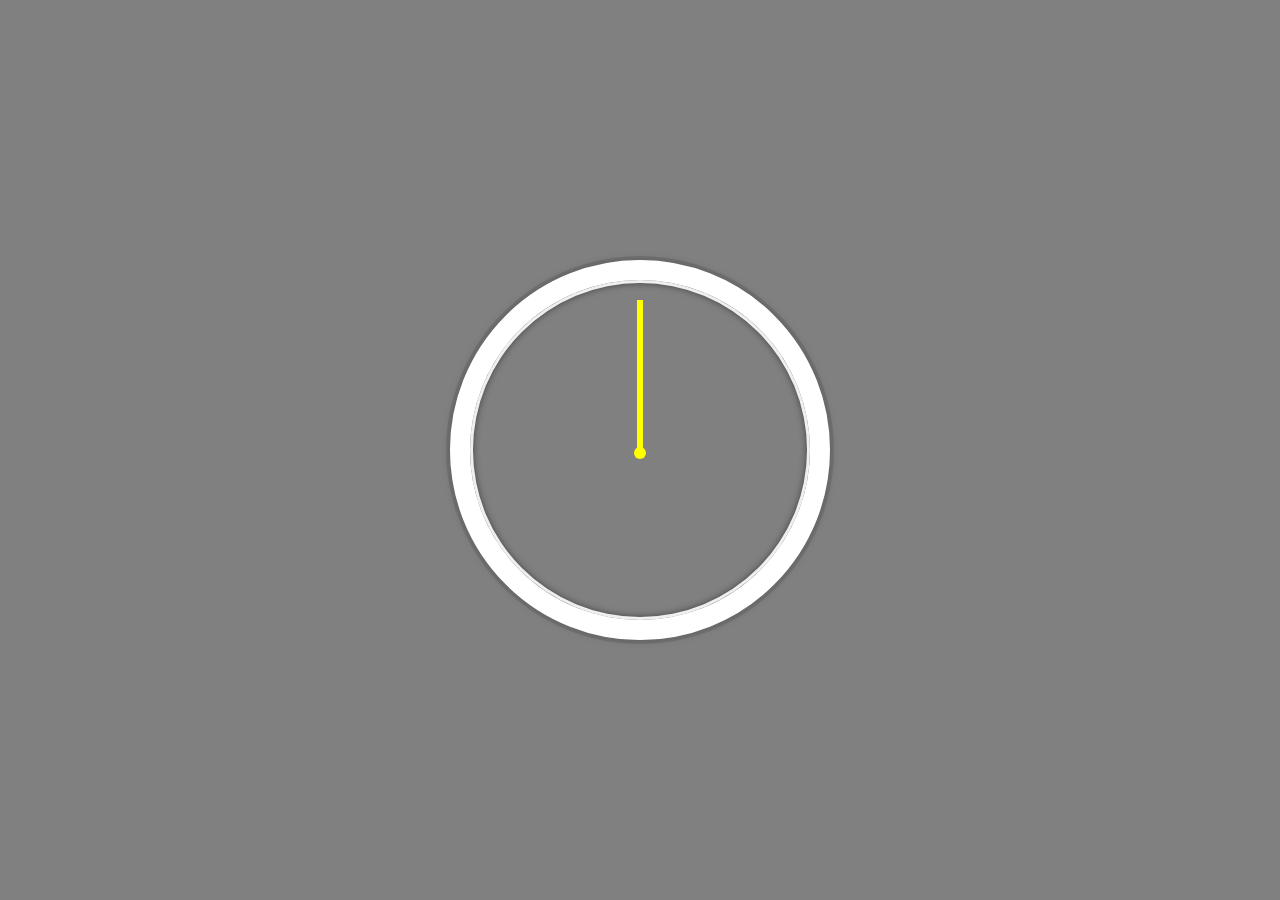
<file: 02 - JS and CSS Clock/index.html>
<!DOCTYPE html>
<html lang="en">
<head>
  <meta charset="UTF-8">
  <title>JS + CSS Clock</title>
  <style>
    html {
      background: grey url(https://picsum.photos/g/1500/1000/?random);
      background-size: cover;
      font-family: 'helvetica neue';
      text-align: center;
      font-size: 10px;
    }
    body {
      margin: 0;
      font-size: 2rem;
      display: flex;
      flex: 1;
      min-height: 100vh;
      align-items: center;
    }
    .clock {
      width: 30rem;
      height: 30rem;
      border: 20px solid white;
      border-radius: 50%;
      margin: 50px auto;
      position: relative;
      padding: 2rem;
      box-shadow:
      0 0 0 4px rgba(0,0,0,0.1),
      inset 0 0 0 3px #EFEFEF,
      inset 0 0 10px black,
      0 0 10px rgba(0,0,0,0.2);
    }
    .clock-face {
      position: relative;
      width: 100%;
      height: 100%;
      transform: translateY(-3px); /* account for the height of the clock hands */
    }
    .hand {
      height: 6px;
      background-color: yellow;
      position: absolute;
      top: 50%;
      transform-origin: 100%;
      transform: rotate(90deg);
      transition: all 0.05s;
      transition-timing-function: cubic-bezier(0.1, 2.7, 0.58, 1);
    }
    .hour-hand {
      width: 25%;
      margin-left: 25%;
    }
    .min-hand {
      width: 40%;
      margin-left: 10%;
    }
    .second-hand {
      width: 50%;
    }
    .circle {
      width: 4%;
      height: 4%;
      background-color: yellow;
      border-radius: 50%;
      margin: 0 auto;
      top: 50%;
      position: relative;
    }
  </style>
</head>
<body>
  <div class="clock">
    <div class="clock-face">
      <div class="hand hour-hand"></div>
      <div class="hand min-hand"></div>
      <div class="hand second-hand"></div>
      <div class="circle"></div>
    </div>
  </div>
  <script>
    const updateTime = () => {
      const now = new Date();
      // The second hand rotates through 360° in 60 seconds or 6° per second.
      const secondHand = document.querySelector('.second-hand');
      const second = now.getSeconds();
      const secondDeg = 6 * second + 90;
      secondHand.style.transform = `rotate(${secondDeg}deg)`;
      // The minute hand rotates through 360° in 60 minutes or 6° per minute.
      const minHand = document.querySelector('.min-hand');
      const min = now.getMinutes();
      const minDeg = 6 * (min + second / 60) + 90;
      minHand.style.transform = `rotate(${minDeg}deg)`;
      // The hour hand turns 360° in 12 hours or 30° per hour.
      const hourHand = document.querySelector('.hour-hand');
      const hour = now.getHours();
      const hourDeg = 30 * (hour + min / 60 + second / 60 / 60) + 90;
      hourHand.style.transform = `rotate(${hourDeg}deg)`;
      // console.log(`${hour} : ${min} : ${second}`);
      const hands = document.querySelectorAll('.hand');
      // stop glitches
      if (secondDeg === 90) {
        hands.forEach(hand => hand.style.transition = 'none');
      } else {
        // resets the inline style by removing it so the element can revert back to the stylesheet
        hands.forEach(hand => hand.style.transition = '');
      }
    };
    setInterval(updateTime, 1e3);
  </script>
</body>
</html>
</file>
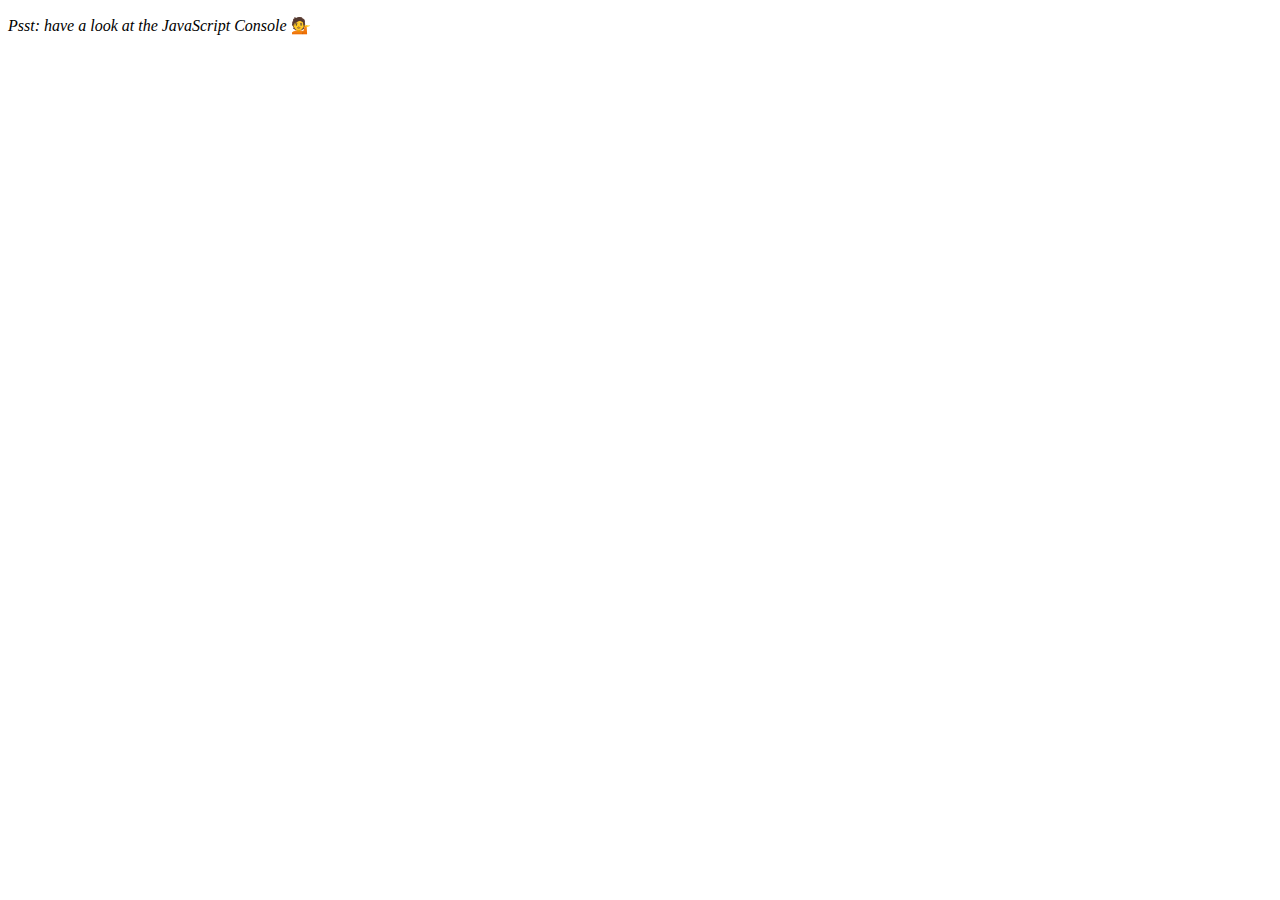
<file: 07 - Array Cardio Day 2/index.html>
<!DOCTYPE html>
<html lang="en">
<head>
  <meta charset="UTF-8">
  <title>Array Cardio 💪💪</title>
</head>
<body>
  <p><em>Psst: have a look at the JavaScript Console</em> 💁</p>
  <script>
    const people = [
      { name: 'Wes', year: 1960 },
      { name: 'Kait', year: 1956 },
      { name: 'Irv', year: 2010 },
      { name: 'Lux', year: 1990 }
    ];
    const comments = [
      { text: 'Love this!', id: 523423 },
      { text: 'Super good', id: 823423 },
      { text: 'You are the best', id: 2039842 },
      { text: 'Ramen is my fav food ever', id: 123523 },
      { text: 'Nice Nice Nice!', id: 542328 }
    ];

    // some check
    // is at least one person 19 or older?
    const isAdult = people.some(
    person => (new Date()).getFullYear() - person.year >= 19);
    console.log({isAdult});

    // every check
    // is everyone 19 or older?
    const allAdults = people.every(
    person => (new Date()).getFullYear() - person.year >= 19);
    console.log({allAdults});

    // find()
    const comment = comments.find(comment => comment.id === 823423);
    console.log(comment);

    // findIndex()
    const index = comments.findIndex(comment => comment.id === 823423);
    console.log(index);

    // delete
    console.table(comments);
    // comments.splice(index, 1);
    // console.table(comments);

    const newComments = [
    ...comments.slice(0, index),
    ...comments.slice(index + 1)
    ];
    console.table(newComments);
  </script>
</body>
</html>
</file>
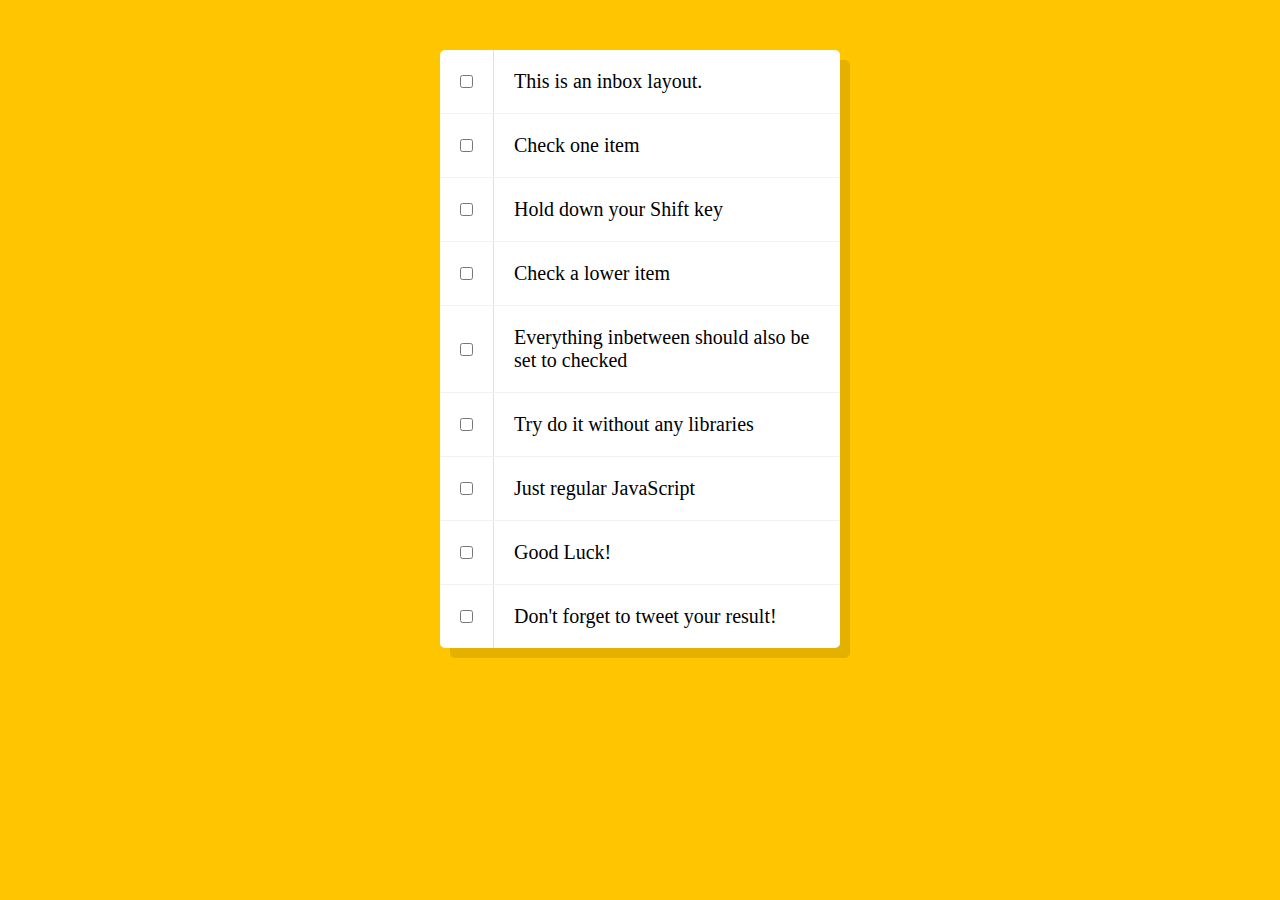
<file: 10 - Hold Shift and Check Checkboxes/index.html>
<!DOCTYPE html>
<html lang="en">
<head>
  <meta charset="UTF-8">
  <title>Hold Shift to Check Multiple Checkboxes</title>
  <style>
    html {
      font-family: sans-serif;
      background: #ffc600;
    }
    .inbox {
      max-width: 400px;
      margin: 50px auto;
      background: white;
      border-radius: 5px;
      box-shadow: 10px 10px 0 rgba(0,0,0,0.1);
    }
    .item {
      display: flex;
      align-items: center;
      border-bottom: 1px solid #F1F1F1;
    }
    .item:last-child {
      border-bottom: 0;
    }
    input:checked + p {
      background: #aac600;
      text-decoration: line-through;
    }
    input[type="checkbox"] {
      margin: 20px;
    }
    p {
      margin: 0;
      padding: 20px;
      transition: background 1.5s;
      flex: 1;
      font-family: 'helvetica neue';
      font-size: 20px;
      font-weight: 200;
      border-left: 1px solid #D1E2FF;
    }
  </style>
</head>
<body>
   <!-- The following is a common layout you would see in an email client.
   When a user clicks a checkbox, holds Shift, and then clicks another checkbox a few rows down, all the checkboxes inbetween those two checkboxes should be checked. -->
  <div class="inbox">
    <div class="item">
      <input type="checkbox">
      <p>This is an inbox layout.</p>
    </div>
    <div class="item">
      <input type="checkbox">
      <p>Check one item</p>
    </div>
    <div class="item">
      <input type="checkbox">
      <p>Hold down your Shift key</p>
    </div>
    <div class="item">
      <input type="checkbox">
      <p>Check a lower item</p>
    </div>
    <div class="item">
      <input type="checkbox">
      <p>Everything inbetween should also be set to checked</p>
    </div>
    <div class="item">
      <input type="checkbox">
      <p>Try do it without any libraries</p>
    </div>
    <div class="item">
      <input type="checkbox">
      <p>Just regular JavaScript</p>
    </div>
    <div class="item">
      <input type="checkbox">
      <p>Good Luck!</p>
    </div>
    <div class="item">
      <input type="checkbox">
      <p>Don't forget to tweet your result!</p>
    </div>
  </div>
  <script>
    const checkboxes = document.querySelectorAll('.item input[type="checkbox"]');
    let lastChecked;

    function handleCheck(e) {
      // console.log(e);
      let inBetween = false;
      if(e.shiftKey && this.checked) {
        checkboxes.forEach(checkbox => {
          // console.log(checkbox);
          if(checkbox === this || checkbox === lastChecked) {
            inBetween = !inBetween;
            // console.log('in between');
          }
          if(inBetween) {
           checkbox.checked = true;
          }
        });
      }
      lastChecked = this;
    }

    checkboxes.forEach(checkbox => checkbox.addEventListener('click', handleCheck));
  </script>
</body>
</html>
</file>
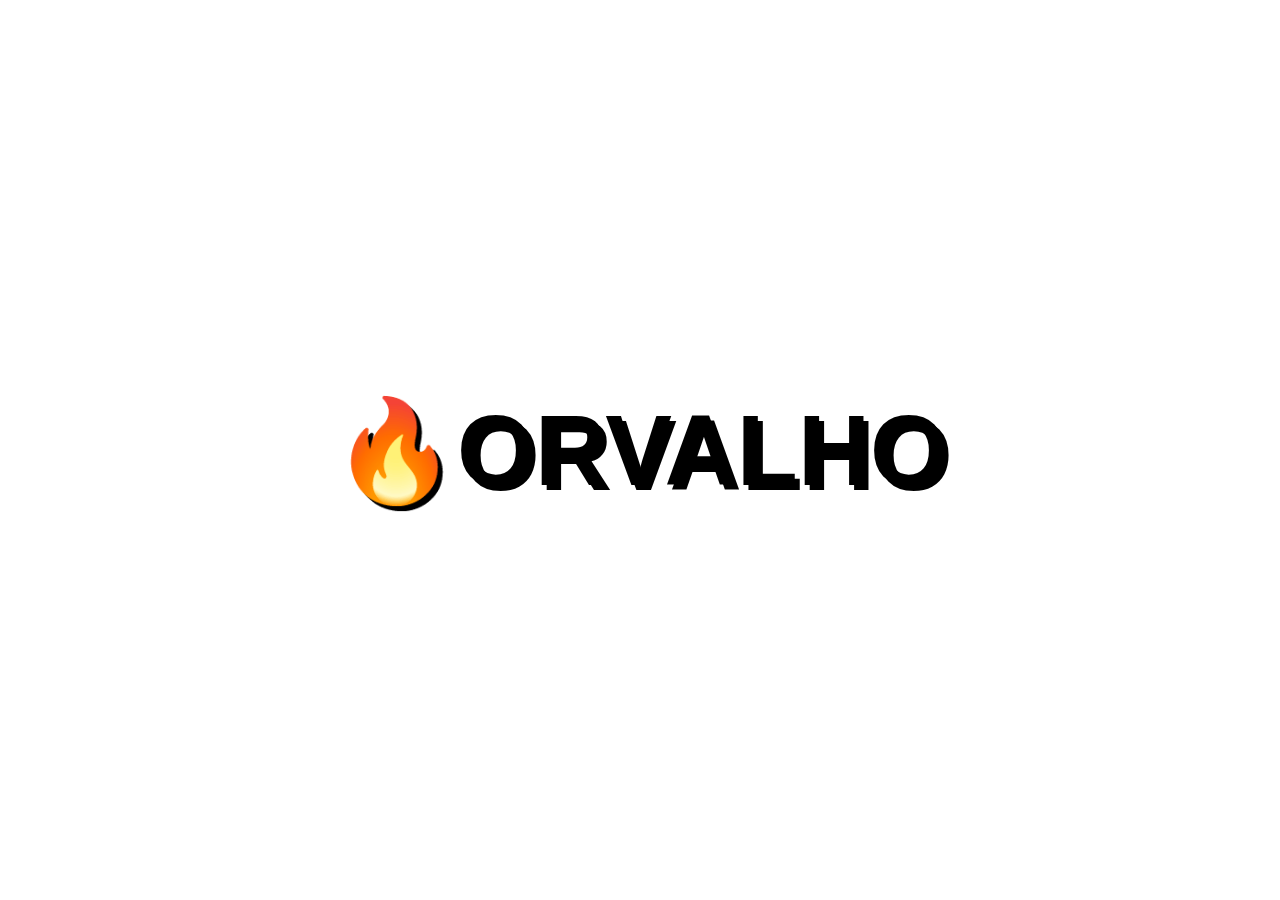
<file: 16 - Mouse Move Shadow/index.html>
<!DOCTYPE html>
<html lang="en">
<head>
  <meta charset="UTF-8">
  <title>Mouse Shadow</title>
  <style>
    html {
      color: black;
      font-family: sans-serif;
    }
    body {
      margin: 0;
    }
    .hero {
      min-height: 100vh;
      display: flex;
      justify-content: center;
      align-items: center;
      color: black;
    }
    h1 {
      text-shadow: 5px 5px 0 rgba(0,0,0,1);
      font-size: 100px;
    }
  </style>
</head>
<body>
  <div class="hero">
    <h1 contenteditable>🔥ORVALHO</h1>
  </div>
<script>
  // select elements
  const hero = document.querySelector('.hero');
  const text = hero.querySelector('h1');
  // set walk
  const walk = 200;  // 200px
  // function to add shadow to h1
  function shadow(e) {
    // console.log(e);
    // get dimensions of hero el
    const { offsetWidth: width, offsetHeight: height } = hero;
    // get coordinates of mouse pointer
    let { offsetX: x, offsetY: y } = e;
    // console.log(x, y);
    // console.log(this, e.target);
    // deal with nested els
    if (this !== e.target) {
      x = x + e.target.offsetLeft;
      y = y + e.target.offsetTop;
    }
    // console.log(x, y);
    // calculate how high / low shadow can go. In case walk is set to 200px, shadow can go from -100px to 100px
    const xWalk = Math.round((x / width * walk) - (walk / 2));
    const yWalk = Math.round((y / height * walk) - (walk / 2));
    // console.log(xWalk, yWalk);
    text.style.textShadow = `
    ${xWalk}px ${yWalk}px 5px rgba(255, 0, 255, 0.5),
    ${-xWalk}px ${yWalk}px 5px rgba(255, 0, 0, 0.5),
    ${yWalk}px ${-xWalk}px 5px rgba(0,255,0,0.5),
    ${-yWalk}px ${xWalk}px 5px rgba(0,0,255,0.5)`;
  }
  hero.addEventListener('mousemove', shadow);
</script>
</body>
</html>
</file>
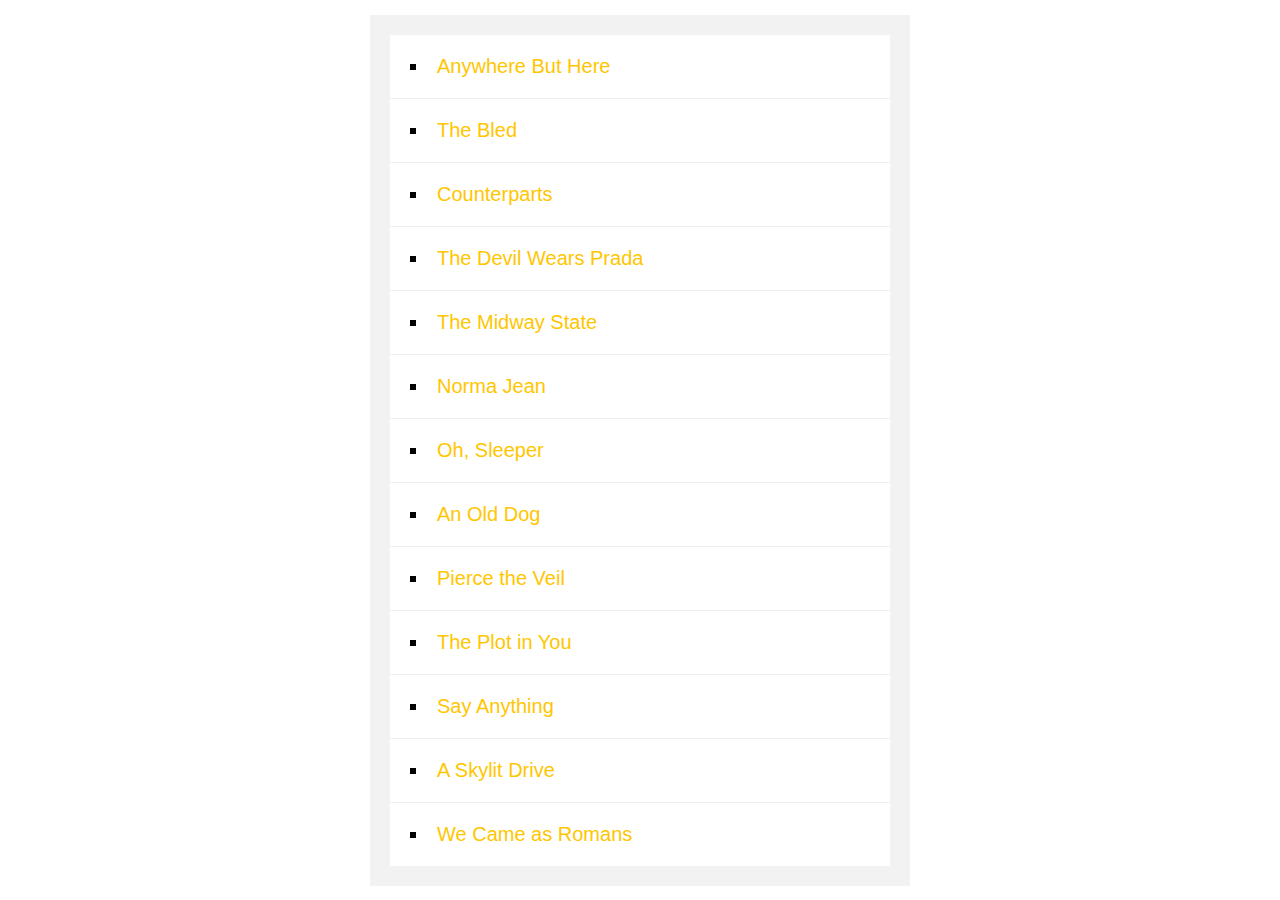
<file: 17 - Sort Without Articles/index.html>
<!DOCTYPE html>
<html lang="en">
<head>
  <meta charset="UTF-8">
  <title>Sort Without Articles</title>
  <style>
    body {
      margin: 0;
      font-family: sans-serif;
      background: url("https://source.unsplash.com/nDqA4d5NL0k/2000x2000");
      background-size: cover;
      display: flex;
      align-items: center;
      min-height: 100vh;
    }
    #bands {
      list-style: inside square;
      font-size: 20px;
      background: white;
      width: 500px;
      margin: auto;
      padding: 0;
      box-shadow: 0 0 0 20px rgba(0, 0, 0, 0.05);
    }
    #bands li {
      border-bottom: 1px solid #efefef;
      padding: 20px;
    }
    #bands li:last-child {
      border-bottom: 0;
    }
    a {
      color: #ffc600;
      text-decoration: none;
    }
  </style>
</head>
<body>
  <ul id="bands"></ul>
  <script>
    const bands = ['The Plot in You', 'The Devil Wears Prada', 'Pierce the Veil', 'Norma Jean', 'The Bled', 'Say Anything', 'The Midway State', 'We Came as Romans', 'Counterparts', 'Oh, Sleeper', 'A Skylit Drive', 'Anywhere But Here', 'An Old Dog'];

    const removeArticle = bandName => bandName.replace(/^(a |an |the )/i, '').trim();

    const sortedBands = bands.sort((a, b) => removeArticle(a) > removeArticle(b) ? 1 : -1);

    document.querySelector('#bands').innerHTML =
    sortedBands.map (band => `<li><a href="#">${band}</a></li>`).join('');
  </script>
</body>
</html>
</file>
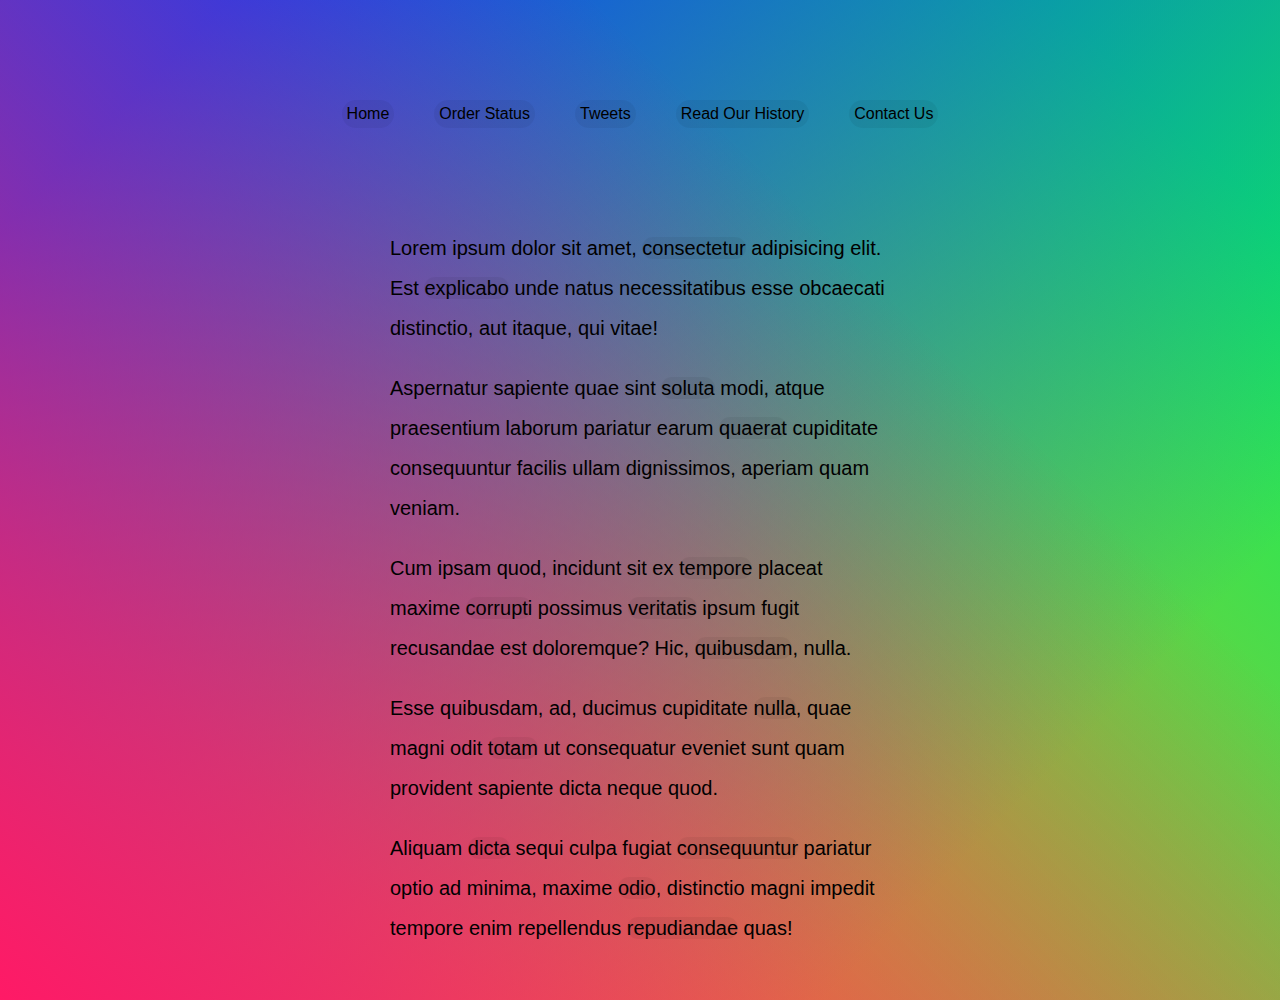
<file: 22 - Follow Along Link Highlighter/index.html>
<!DOCTYPE html>
<html lang="en">
<head>
  <meta charset="UTF-8">
  <title>👀👀👀Follow Along Nav</title>
  <link rel="stylesheet" href="style.css">
</head>
<body>
    <nav>
      <ul class="menu">
        <li><a href="">Home</a></li>
        <li><a href="">Order Status</a></li>
        <li><a href="">Tweets</a></li>
        <li><a href="">Read Our History</a></li>
        <li><a href="">Contact Us</a></li>
      </ul>
    </nav>
    <div class="wrapper">
      <p>Lorem ipsum dolor sit amet, <a href="">consectetur</a> adipisicing elit. Est <a href="">explicabo</a> unde natus necessitatibus esse obcaecati distinctio, aut itaque, qui vitae!</p>
      <p>Aspernatur sapiente quae sint <a href="">soluta</a> modi, atque praesentium laborum pariatur earum <a href="">quaerat</a> cupiditate consequuntur facilis ullam dignissimos, aperiam quam veniam.</p>
      <p>Cum ipsam quod, incidunt sit ex <a href="">tempore</a> placeat maxime <a href="">corrupti</a> possimus <a href="">veritatis</a> ipsum fugit recusandae est doloremque? Hic, <a href="">quibusdam</a>, nulla.</p>
      <p>Esse quibusdam, ad, ducimus cupiditate <a href="">nulla</a>, quae magni odit <a href="">totam</a> ut consequatur eveniet sunt quam provident sapiente dicta neque quod.</p>
      <p>Aliquam <a href="">dicta</a> sequi culpa fugiat <a href="">consequuntur</a> pariatur optio ad minima, maxime <a href="">odio</a>, distinctio magni impedit tempore enim repellendus <a href="">repudiandae</a> quas!</p>
    </div>
  <script>
    const triggers = document.querySelectorAll('a');
    const highlight = document.createElement('span');
    highlight.classList.add('highlight');
    document.body.append(highlight);

    function highlightLink() {
      // console.log('Highlight!');
      // console.log(this);
      const linkCoords = this.getBoundingClientRect();
      // console.log(linkCoords);

      const coords = {
      width: linkCoords.width,
      height: linkCoords.height,
      top: linkCoords.top + window.scrollY,
      left: linkCoords.left + window.scrollX
      };

      highlight.style.width = `${coords.width}px`;
      highlight.style.height = `${coords.height}px`;
      highlight.style.transform = `translate(${coords.left}px, ${coords.top}px)`;
    }

    triggers.forEach(a => a.addEventListener('mouseenter', highlightLink));
  </script>
</body>
</html>
</file>
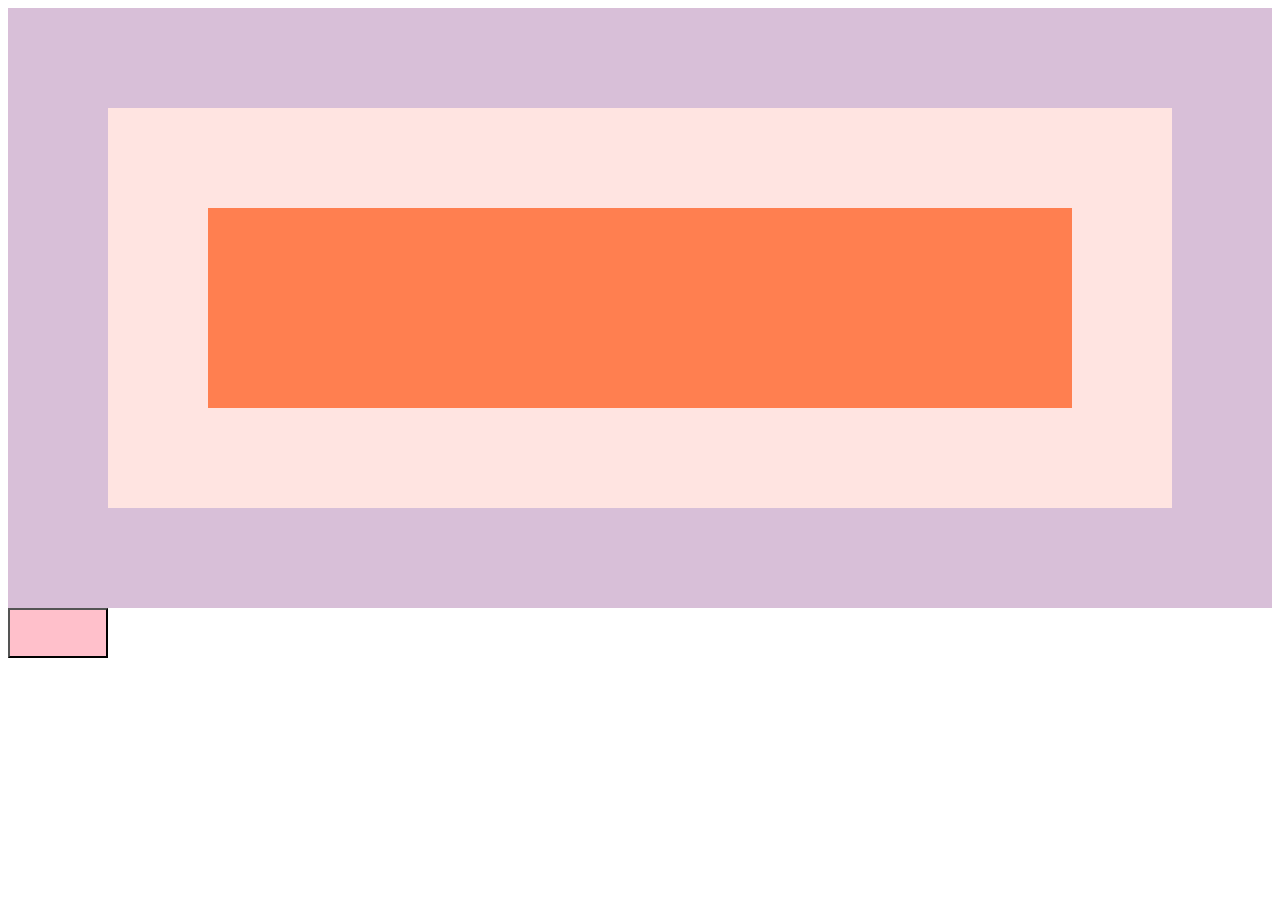
<file: 25 - Event Capture, Propagation, Bubbling and Once/index.html>
<!DOCTYPE html>
<html lang="en">
<head>
  <meta charset="UTF-8">
  <title>Understanding JavaScript's Capture</title>
  <style>
    html {
      box-sizing: border-box;
    }

    *, *:before, *:after {
      box-sizing: inherit;
    }

    div {
      width: 100%;
      padding: 100px;
    }

    .one {
      background: thistle;
    }

    .two {
      background: mistyrose;
    }

    .three {
      background: coral;
    }

    button {
      width: 100px;
      height: 50px;
      background: pink;
    }
  </style>
</head>
<body class="bod">
  <div class="one">
    <div class="two">
      <div class="three">
      </div>
    </div>
  </div>
  <button></button>
  <script>
    const divs = document.querySelectorAll('div');
    const button = document.querySelector('button');

    function logText (e) {
      // console.log(this); // log element itself
      console.log(this.classList.value); // log class name
      // e.stopPropagation(); // stop bubbling
    }

    // add event listener to every div element
    divs.forEach(div => div.addEventListener('click', logText, {
      // capture: true, // fire events while capturing rather than bubbling
      // once: true // only fire an event once
    }));

    document.body.addEventListener('click', logText);

    button.addEventListener('click', () => {
      console.log('Click!');
    },
    {
      once: true
    });
  </script>
</body>
</html>
</file>
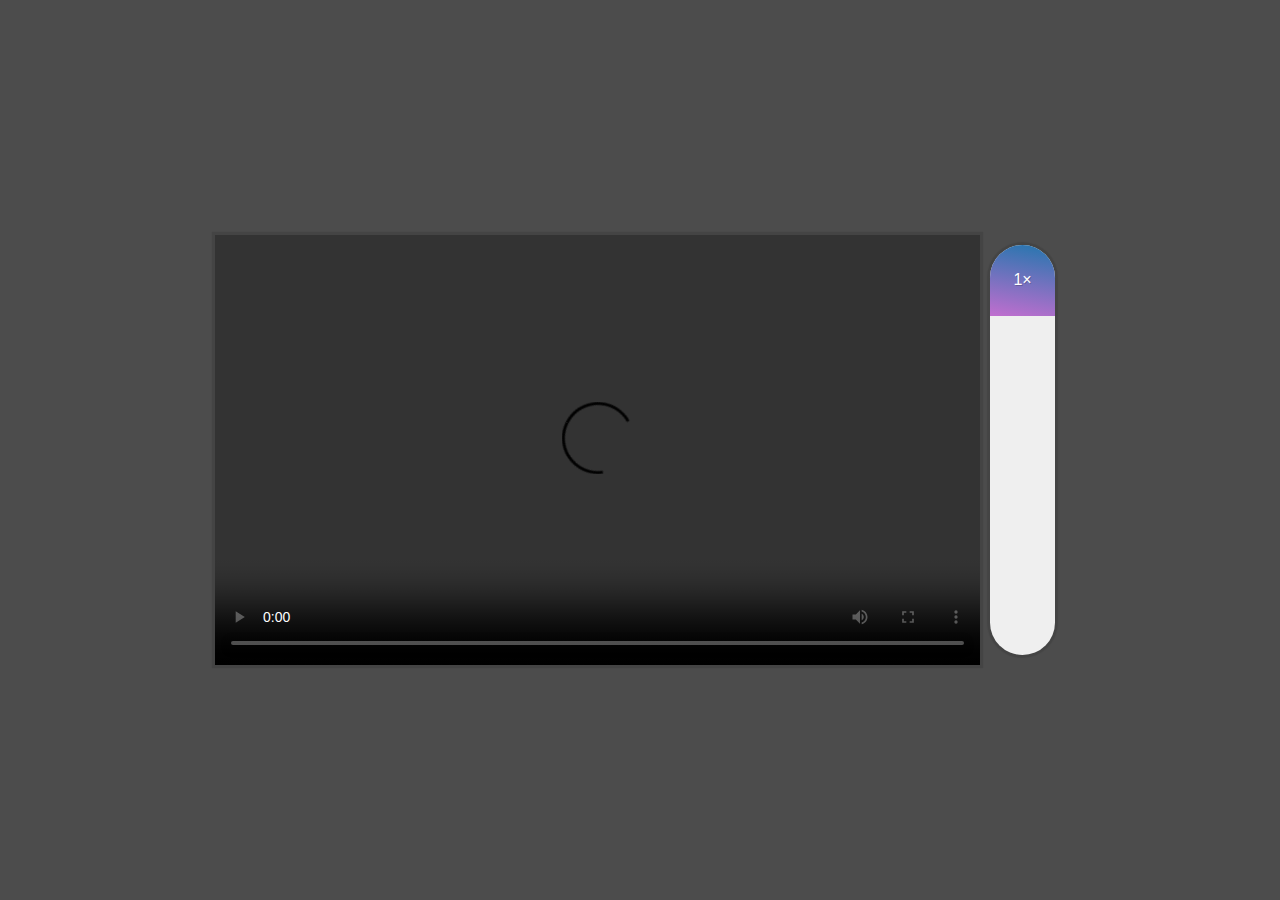
<file: 28 - Video Speed Controller/index.html>
<!DOCTYPE html>
<html lang="en">
<head>
  <meta charset="UTF-8">
  <title>Video Speed Scrubber</title>
  <link rel="stylesheet" href="style.css">
</head>
<body>
  <div class="wrapper">
    <video class="flex" width="765" height="430" src="http://clips.vorwaerts-gmbh.de/VfE_html5.mp4" loop controls></video>
    <div class="speed">
      <div class="speed-bar">1×</div>
    </div>
  </div>
<script>
  const video = document.querySelector('.flex');
  const speed = document.querySelector('.speed');
  const bar = speed.querySelector('.speed-bar');

function handleMove(e) {
  // console.log(e);
  const y = e.pageY - this.offsetTop;
  // console.log(y);
  const percent = y / this.offsetHeight;
  // console.log(percent);
  const min = 0.4;
  const max = 4;
  const height = `${Math.round(percent * 100)}%`;
  // console.log(height);
  const playbackRate = percent * (max - min) + min;
  // console.log(playbackRate);
  bar.style.height = height;
  bar.textContent = `${playbackRate.toFixed(2)}x`;
  video.playbackRate = playbackRate;
}
  speed.addEventListener('mousemove', handleMove);
</script>
</body>
</html>
</file>
<file: 22 - Follow Along Link Highlighter/style.css>
html {
  box-sizing: border-box;
}
*, *:before, *:after {
  box-sizing: inherit;
}
body {
  min-height: 100vh;
  margin: 0; /* Important! */
  font-family: sans-serif;
  background:
    linear-gradient(45deg, hsla(340, 100%, 55%, 1) 0%, hsla(340, 100%, 55%, 0) 70%),
    linear-gradient(135deg, hsla(225, 95%, 50%, 1) 10%, hsla(225, 95%, 50%, 0) 80%),
    linear-gradient(225deg, hsla(140, 90%, 50%, 1) 10%, hsla(140, 90%, 50%, 0) 80%),
    linear-gradient(315deg, hsla(35, 95%, 55%, 1) 100%, hsla(35, 95%, 55%, 0) 70%);
}

.wrapper {
  margin: 0 auto;
  max-width: 500px;
  font-size: 20px;
  line-height: 2;
  position: relative;
}

a {
  text-decoration: none;
  color: black;
  background: rgba(0,0,0,0.05);
  border-radius: 20px;
}

.highlight {
  transition: all 0.2s;
  border-bottom: 2px solid white;
  position: absolute;
  top: 0;
  background: white;
  left: 0;
  z-index: -1;
  border-radius: 20px;
  display: block;
  box-shadow: 0 0 10px rgba(0,0,0,0.2);
}

.menu {
  padding: 0;
  display: flex;
  list-style: none;
  justify-content: center;
  margin: 100px 0;
}

.menu a {
  display: inline-block;
  padding: 5px;
  margin: 0 20px;
  color: black;
}
</file>
<file: 28 - Video Speed Controller/style.css>
body {
  margin: 0;
  display: flex;
  justify-content: center;
  align-items: center;
  min-height: 100vh;
  background: #4C4C4C url('https://unsplash.it/1500/900?image=1021');
  background-size: cover;
  font-family: sans-serif;
}
.wrapper {
  width: 850px;
  display: flex;
}
video {
  box-shadow:0 0 1px 3px rgba(0,0,0,0.1);
}
.speed {
  background: #efefef;
  flex: 1;
  display: flex;
  align-items: flex-start;
  margin: 10px;
  border-radius: 50px;
  box-shadow: 0 0 1px 3px rgba(0,0,0,0.1);
  overflow: hidden;
}
.speed-bar {
  width: 100%;
  background: linear-gradient(-170deg, #2376ae 0%, #c16ecf 100%);
  text-shadow: 1px 1px 0 rgba(0,0,0,0.2);
  display: flex;
  align-items: center;
  justify-content: center;
  padding: 2px;
  color: white;
  height: 16.3%;
}
</file>
